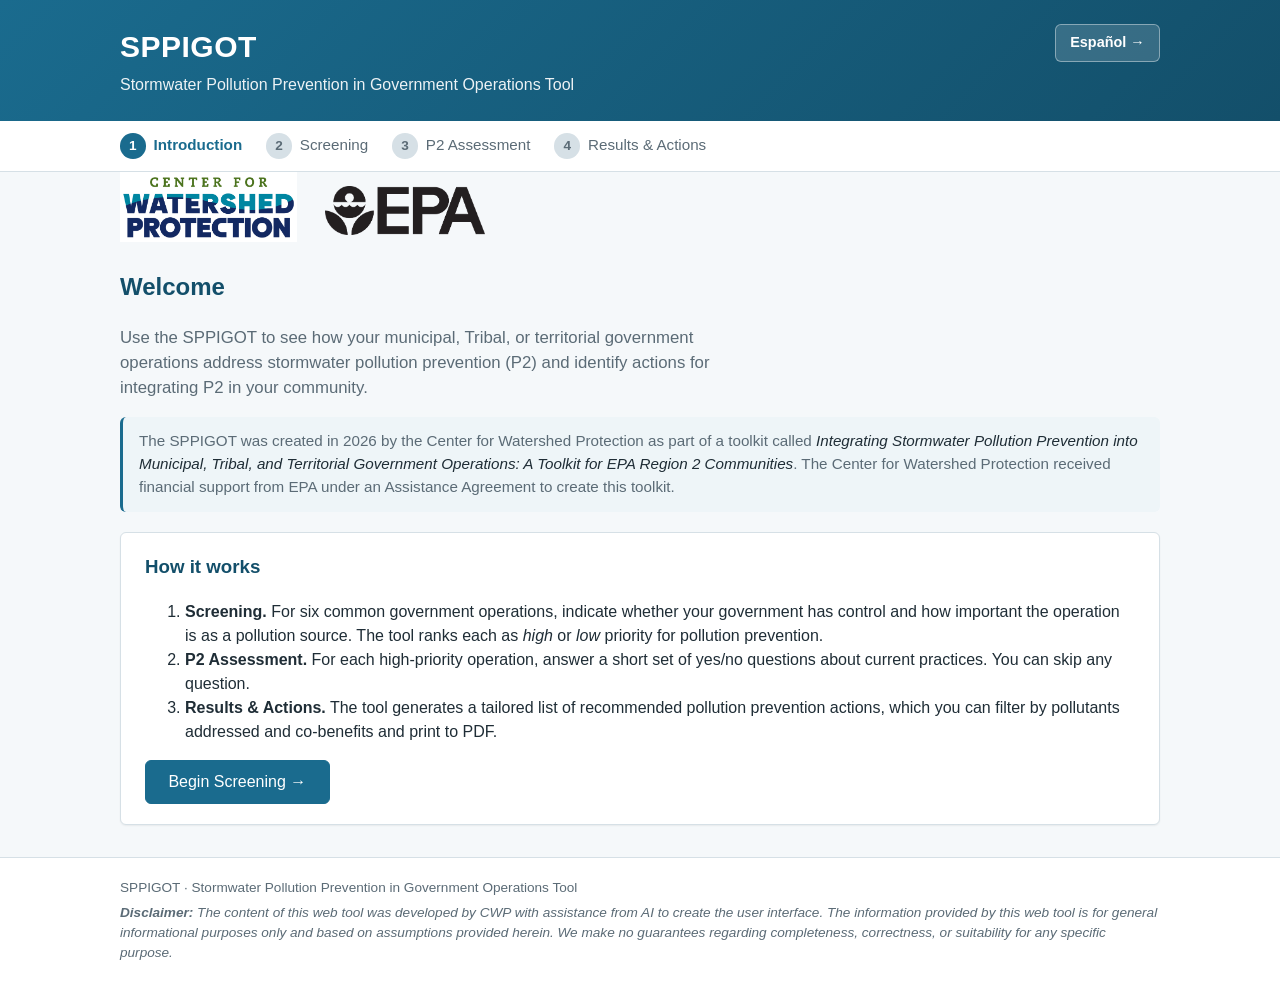
<file: index.html>
<!DOCTYPE html>
<html lang="en">
<head>
  <meta charset="UTF-8" />
  <meta name="viewport" content="width=device-width, initial-scale=1.0" />
  <title>SPPIGOT — Stormwater Pollution Prevention in Government Operations Tool</title>
  <link rel="stylesheet" href="css/styles.css" />
</head>
<body>
  <header class="site-header">
    <div class="container header-row">
      <div>
        <h1>SPPIGOT</h1>
        <p class="tagline">Stormwater Pollution Prevention in Government Operations Tool</p>
      </div>
      <a class="lang-switch" href="es.html" title="Ver en español">Español &rarr;</a>
    </div>
  </header>

  <nav class="stepper" aria-label="Progress">
    <div class="container">
      <ol>
        <li class="step active" data-step="intro"><span>1</span> Introduction</li>
        <li class="step" data-step="screening"><span>2</span> Screening</li>
        <li class="step" data-step="assessment"><span>3</span> P2 Assessment</li>
        <li class="step" data-step="results"><span>4</span> Results &amp; Actions</li>
      </ol>
    </div>
  </nav>

  <main class="container">

    <!-- INTRO -->
    <section id="section-intro" class="section active">
      <div class="logo-row">
        <a href="https://cwp.org/" target="_blank" rel="noopener noreferrer" aria-label="Center for Watershed Protection (opens in new tab)">
          <img src="CWP_logo.jpg" alt="Center for Watershed Protection" class="logo logo-cwp" />
        </a>
        <img src="EPA_Logo.png" alt="U.S. Environmental Protection Agency" class="logo logo-epa" />
      </div>
      <h2>Welcome</h2>
      <p class="lede">
        Use the SPPIGOT to see how your municipal, Tribal, or territorial government operations
        address stormwater pollution prevention (P2) and identify actions for integrating P2 in
        your community.
      </p>
      <p class="attribution">
        The SPPIGOT was created in 2026 by the Center for Watershed Protection as part of a toolkit
        called <em>Integrating Stormwater Pollution Prevention into Municipal, Tribal, and Territorial
        Government Operations: A Toolkit for EPA Region 2 Communities</em>. The Center for Watershed
        Protection received financial support from EPA under an Assistance Agreement to create this
        toolkit.
      </p>
      <div class="card">
        <h3>How it works</h3>
        <ol class="how-it-works">
          <li><strong>Screening.</strong> For six common government operations, indicate whether your government
            has control and how important the operation is as a pollution source. The tool ranks each as
            <em>high</em> or <em>low</em> priority for pollution prevention.</li>
          <li><strong>P2 Assessment.</strong> For each high-priority operation, answer a short set of
            yes/no questions about current practices. You can skip any question.</li>
          <li><strong>Results &amp; Actions.</strong> The tool generates a tailored list of recommended
            pollution prevention actions, which you can filter by pollutants addressed and co-benefits
            and print to PDF.</li>
        </ol>
        <button class="btn btn-primary btn-lg" data-go="screening">Begin Screening &rarr;</button>
      </div>
    </section>

    <!-- SCREENING -->
    <section id="section-screening" class="section">
      <h2>Step 1 &middot; Screening</h2>
      <p class="lede">
        For each operation below, answer the two questions. Operations your government does
        <strong>not</strong> control are automatically ranked low priority.
      </p>
      <div id="screening-list"></div>
      <div class="actions">
        <button class="btn" data-go="intro">&larr; Back</button>
        <button class="btn btn-primary" id="screening-next">See Priorities &rarr;</button>
      </div>
    </section>

    <!-- ASSESSMENT -->
    <section id="section-assessment" class="section">
      <h2>Step 2 &middot; P2 Assessment</h2>
      <p class="lede">
        Based on your screening, the operations below are <strong>high priority</strong> for
        pollution prevention. Answer the questions to assess current P2 practices. You can skip
        any question and move on.
      </p>
      <div id="priority-summary"></div>
      <div id="assessment-list"></div>
      <div class="actions">
        <button class="btn" data-go="screening">&larr; Back to Screening</button>
        <button class="btn btn-primary" id="assessment-next">View Recommended Actions &rarr;</button>
      </div>
    </section>

    <!-- RESULTS -->
    <section id="section-results" class="section">
      <h2>Step 3 &middot; Recommended Actions</h2>
      <p class="lede">
        Below are pollution prevention actions tailored to your responses. Each is shown because
        you answered <strong>No</strong> or <strong>Unknown</strong> for the related practice.
      </p>

      <div class="filters card no-print">
        <p class="filter-instructions">
          Click on any of the filters below to view actions that address the pollutants or
          co-benefits selected.
        </p>
        <div class="filter-group">
          <h4>Filter by pollutants addressed</h4>
          <div id="filter-pollutants" class="chip-row"></div>
        </div>
        <div class="filter-group">
          <h4>Filter by co-benefits</h4>
          <div id="filter-benefits" class="chip-row"></div>
        </div>
        <div class="filter-actions">
          <button class="btn btn-sm" id="filter-clear">Clear filters</button>
          <span id="filter-count" class="muted"></span>
        </div>
      </div>

      <div id="results-list"></div>

      <div class="actions no-print">
        <button class="btn" data-go="assessment">&larr; Back to Assessment</button>
        <button class="btn btn-primary" id="print-pdf">Print to PDF</button>
        <button class="btn" id="restart">Start Over</button>
      </div>
    </section>

  </main>

  <footer class="site-footer">
    <div class="container">
      <p>SPPIGOT &middot; Stormwater Pollution Prevention in Government Operations Tool</p>
      <p class="disclaimer">
        <strong>Disclaimer:</strong> The content of this web tool was developed by CWP with
        assistance from AI to create the user interface. The information provided by this web
        tool is for general informational purposes only and based on assumptions provided herein.
        We make no guarantees regarding completeness, correctness, or suitability for any specific
        purpose.
      </p>
    </div>
  </footer>

  <script src="js/data.js"></script>
  <script src="js/app.js"></script>
</body>
</html>
</file>
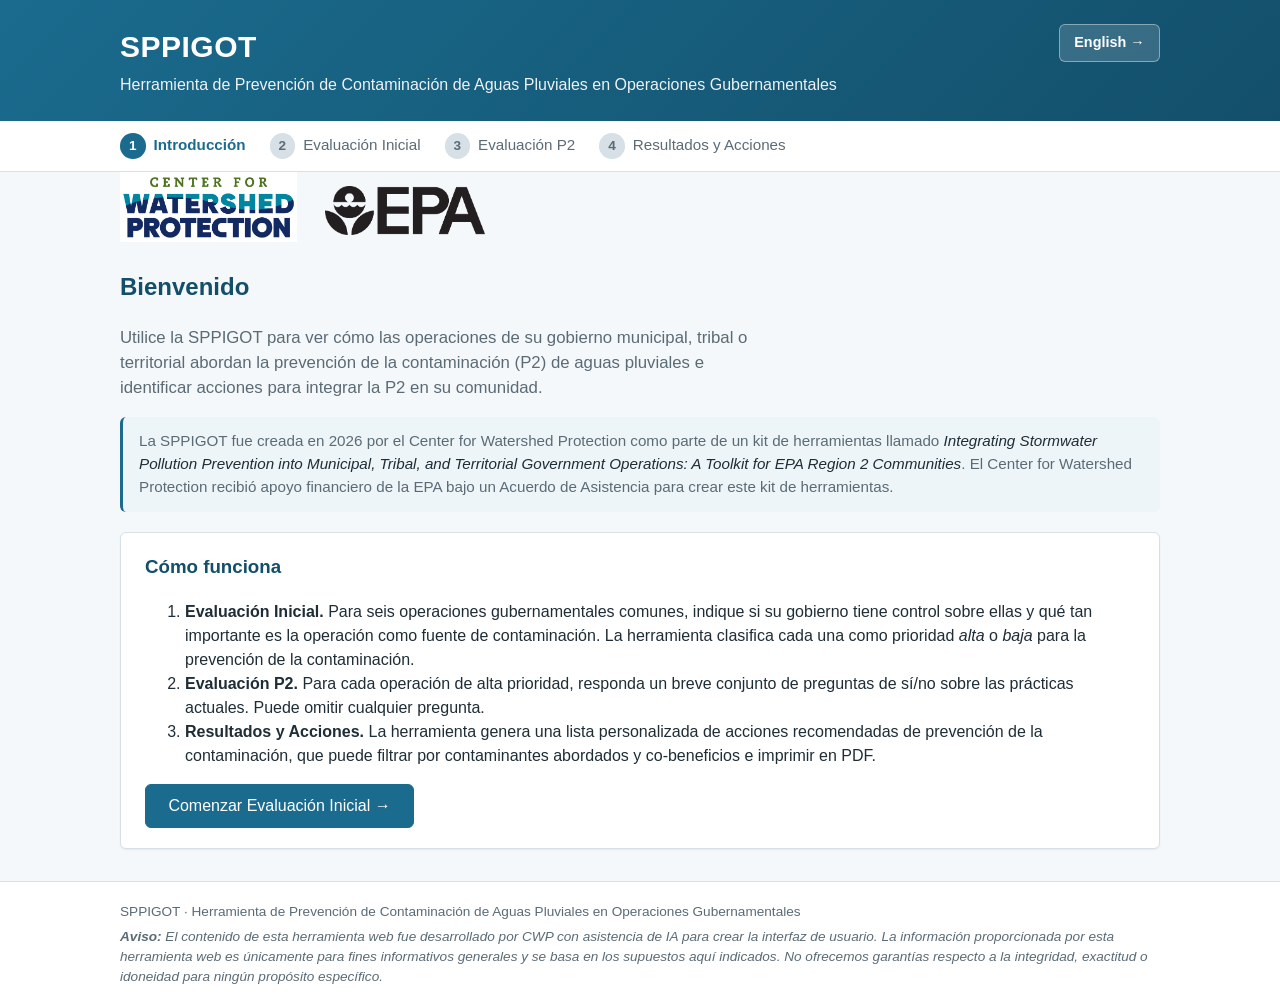
<file: es.html>
<!DOCTYPE html>
<html lang="es">
<head>
  <meta charset="UTF-8" />
  <meta name="viewport" content="width=device-width, initial-scale=1.0" />
  <title>SPPIGOT — Herramienta de Prevención de Contaminación de Aguas Pluviales en Operaciones Gubernamentales</title>
  <link rel="stylesheet" href="css/styles.css" />
</head>
<body>
  <header class="site-header">
    <div class="container header-row">
      <div>
        <h1>SPPIGOT</h1>
        <p class="tagline">Herramienta de Prevención de Contaminación de Aguas Pluviales en Operaciones Gubernamentales</p>
      </div>
      <a class="lang-switch" href="index.html" title="View in English">English &rarr;</a>
    </div>
  </header>

  <nav class="stepper" aria-label="Progreso">
    <div class="container">
      <ol>
        <li class="step active" data-step="intro"><span>1</span> Introducción</li>
        <li class="step" data-step="screening"><span>2</span> Evaluación Inicial</li>
        <li class="step" data-step="assessment"><span>3</span> Evaluación P2</li>
        <li class="step" data-step="results"><span>4</span> Resultados y Acciones</li>
      </ol>
    </div>
  </nav>

  <main class="container">

    <!-- INTRO -->
    <section id="section-intro" class="section active">
      <div class="logo-row">
        <a href="https://cwp.org/" target="_blank" rel="noopener noreferrer" aria-label="Center for Watershed Protection (se abre en una nueva pestaña)">
          <img src="CWP_logo.jpg" alt="Center for Watershed Protection" class="logo logo-cwp" />
        </a>
        <img src="EPA_Logo.png" alt="U.S. Environmental Protection Agency" class="logo logo-epa" />
      </div>
      <h2>Bienvenido</h2>
      <p class="lede">
        Utilice la SPPIGOT para ver cómo las operaciones de su gobierno municipal, tribal o
        territorial abordan la prevención de la contaminación (P2) de aguas pluviales e identificar
        acciones para integrar la P2 en su comunidad.
      </p>
      <p class="attribution">
        La SPPIGOT fue creada en 2026 por el Center for Watershed Protection como parte de un kit
        de herramientas llamado <em>Integrating Stormwater Pollution Prevention into Municipal,
        Tribal, and Territorial Government Operations: A Toolkit for EPA Region 2 Communities</em>.
        El Center for Watershed Protection recibió apoyo financiero de la EPA bajo un Acuerdo de
        Asistencia para crear este kit de herramientas.
      </p>
      <div class="card">
        <h3>Cómo funciona</h3>
        <ol class="how-it-works">
          <li><strong>Evaluación Inicial.</strong> Para seis operaciones gubernamentales comunes,
            indique si su gobierno tiene control sobre ellas y qué tan importante es la operación
            como fuente de contaminación. La herramienta clasifica cada una como prioridad
            <em>alta</em> o <em>baja</em> para la prevención de la contaminación.</li>
          <li><strong>Evaluación P2.</strong> Para cada operación de alta prioridad, responda un
            breve conjunto de preguntas de sí/no sobre las prácticas actuales. Puede omitir
            cualquier pregunta.</li>
          <li><strong>Resultados y Acciones.</strong> La herramienta genera una lista personalizada
            de acciones recomendadas de prevención de la contaminación, que puede filtrar por
            contaminantes abordados y co-beneficios e imprimir en PDF.</li>
        </ol>
        <button class="btn btn-primary btn-lg" data-go="screening">Comenzar Evaluación Inicial &rarr;</button>
      </div>
    </section>

    <!-- SCREENING -->
    <section id="section-screening" class="section">
      <h2>Paso 1 &middot; Evaluación Inicial</h2>
      <p class="lede">
        Para cada operación a continuación, responda las dos preguntas. Las operaciones que su
        gobierno <strong>no</strong> controla se clasifican automáticamente como prioridad baja.
      </p>
      <div id="screening-list"></div>
      <div class="actions">
        <button class="btn" data-go="intro">&larr; Atrás</button>
        <button class="btn btn-primary" id="screening-next">Ver Prioridades &rarr;</button>
      </div>
    </section>

    <!-- ASSESSMENT -->
    <section id="section-assessment" class="section">
      <h2>Paso 2 &middot; Evaluación P2</h2>
      <p class="lede">
        Según su evaluación inicial, las operaciones a continuación son <strong>alta prioridad</strong>
        para la prevención de la contaminación. Responda las preguntas para evaluar las prácticas
        actuales de P2. Puede omitir cualquier pregunta y continuar.
      </p>
      <div id="priority-summary"></div>
      <div id="assessment-list"></div>
      <div class="actions">
        <button class="btn" data-go="screening">&larr; Volver a Evaluación Inicial</button>
        <button class="btn btn-primary" id="assessment-next">Ver Acciones Recomendadas &rarr;</button>
      </div>
    </section>

    <!-- RESULTS -->
    <section id="section-results" class="section">
      <h2>Paso 3 &middot; Acciones Recomendadas</h2>
      <p class="lede">
        A continuación se presentan acciones de prevención de la contaminación adaptadas a sus
        respuestas. Cada una se muestra porque respondió <strong>No</strong> o
        <strong>Desconocido</strong> para la práctica relacionada.
      </p>

      <div class="filters card no-print">
        <p class="filter-instructions">
          Haga clic en cualquiera de los filtros a continuación para ver las acciones que abordan
          los contaminantes o co-beneficios seleccionados.
        </p>
        <div class="filter-group">
          <h4>Filtrar por contaminantes abordados</h4>
          <div id="filter-pollutants" class="chip-row"></div>
        </div>
        <div class="filter-group">
          <h4>Filtrar por co-beneficios</h4>
          <div id="filter-benefits" class="chip-row"></div>
        </div>
        <div class="filter-actions">
          <button class="btn btn-sm" id="filter-clear">Borrar filtros</button>
          <span id="filter-count" class="muted"></span>
        </div>
      </div>

      <div id="results-list"></div>

      <div class="actions no-print">
        <button class="btn" data-go="assessment">&larr; Volver a Evaluación</button>
        <button class="btn btn-primary" id="print-pdf">Imprimir en PDF</button>
        <button class="btn" id="restart">Empezar de Nuevo</button>
      </div>
    </section>

  </main>

  <footer class="site-footer">
    <div class="container">
      <p>SPPIGOT &middot; Herramienta de Prevención de Contaminación de Aguas Pluviales en Operaciones Gubernamentales</p>
      <p class="disclaimer">
        <strong>Aviso:</strong> El contenido de esta herramienta web fue desarrollado por CWP con
        asistencia de IA para crear la interfaz de usuario. La información proporcionada por esta
        herramienta web es únicamente para fines informativos generales y se basa en los supuestos
        aquí indicados. No ofrecemos garantías respecto a la integridad, exactitud o idoneidad
        para ningún propósito específico.
      </p>
    </div>
  </footer>

  <script src="js/data.es.js"></script>
  <script src="js/app.es.js"></script>
</body>
</html>
</file>
<file: css/styles.css>
/* SPPIGOT styles */
:root {
  --color-primary: #1a6b8e;
  --color-primary-dark: #134f6a;
  --color-accent: #2e8540;
  --color-accent-dark: #226a30;
  --color-bg: #f5f8fa;
  --color-surface: #ffffff;
  --color-border: #d6e0e6;
  --color-text: #1f2d36;
  --color-muted: #5b6b76;
  --color-warn: #b15a00;
  --color-high: #1a6b8e;
  --color-low: #6c757d;
  --shadow-sm: 0 1px 2px rgba(0,0,0,0.06);
  --shadow-md: 0 2px 8px rgba(0,0,0,0.08);
  --radius: 6px;
}

* { box-sizing: border-box; }
html, body { margin: 0; padding: 0; }
body {
  font-family: -apple-system, BlinkMacSystemFont, "Segoe UI", Roboto, "Helvetica Neue", Arial, sans-serif;
  color: var(--color-text);
  background: var(--color-bg);
  line-height: 1.5;
}
.container { max-width: 1080px; margin: 0 auto; padding: 0 1.25rem; }

/* Header */
.site-header {
  background: linear-gradient(135deg, var(--color-primary), var(--color-primary-dark));
  color: white;
  padding: 1.5rem 0;
  box-shadow: var(--shadow-md);
}
.site-header h1 { margin: 0; font-size: 1.875rem; letter-spacing: 0.5px; }
.site-header .tagline { margin: 0.25rem 0 0; font-size: 1rem; opacity: 0.92; }
.site-header .header-row {
  display: flex; justify-content: space-between; align-items: flex-start;
  gap: 1rem; flex-wrap: wrap;
}
.lang-switch {
  display: inline-block;
  padding: 0.45rem 0.9rem;
  background: rgba(255,255,255,0.15);
  border: 1px solid rgba(255,255,255,0.4);
  border-radius: var(--radius);
  color: white;
  text-decoration: none;
  font-size: 0.9rem;
  font-weight: 600;
  white-space: nowrap;
  transition: background 0.15s ease;
}
.lang-switch:hover { background: rgba(255,255,255,0.28); }

/* Stepper */
.stepper {
  background: var(--color-surface);
  border-bottom: 1px solid var(--color-border);
}
.stepper ol {
  list-style: none;
  margin: 0; padding: 0.75rem 0;
  display: flex; flex-wrap: wrap;
  gap: 0.5rem 1.5rem;
}
.stepper .step {
  font-size: 0.95rem;
  color: var(--color-muted);
  display: flex; align-items: center; gap: 0.5rem;
}
.stepper .step span {
  display: inline-flex;
  align-items: center; justify-content: center;
  width: 1.6rem; height: 1.6rem;
  border-radius: 50%;
  background: var(--color-border);
  color: var(--color-muted);
  font-weight: 700; font-size: 0.85rem;
}
.stepper .step.active { color: var(--color-primary); font-weight: 600; }
.stepper .step.active span { background: var(--color-primary); color: white; }
.stepper .step.done span { background: var(--color-accent); color: white; }

/* Sections */
main { padding: 1.5rem 0 4rem; }
.section { display: none; }
.section.active { display: block; }
.section h2 { margin-top: 0; color: var(--color-primary-dark); }
.lede { font-size: 1.05rem; color: var(--color-muted); max-width: 70ch; }

/* Card */
.card {
  background: var(--color-surface);
  border: 1px solid var(--color-border);
  border-radius: var(--radius);
  padding: 1.25rem 1.5rem;
  box-shadow: var(--shadow-sm);
  margin-bottom: 1rem;
}
.card h3 { margin-top: 0; color: var(--color-primary-dark); }

/* Buttons */
.btn {
  display: inline-block;
  padding: 0.55rem 1.1rem;
  border: 1px solid var(--color-border);
  background: white;
  color: var(--color-text);
  border-radius: var(--radius);
  font-size: 0.95rem;
  cursor: pointer;
  font-weight: 500;
  transition: all 0.15s ease;
}
.btn:hover { background: var(--color-bg); }
.btn-primary {
  background: var(--color-primary);
  border-color: var(--color-primary);
  color: white;
}
.btn-primary:hover { background: var(--color-primary-dark); border-color: var(--color-primary-dark); }
.btn-lg { padding: 0.75rem 1.4rem; font-size: 1rem; }
.btn-sm { padding: 0.3rem 0.7rem; font-size: 0.85rem; }
.actions { display: flex; gap: 0.75rem; margin-top: 1.5rem; flex-wrap: wrap; }

/* Screening list */
.op-card {
  background: var(--color-surface);
  border: 1px solid var(--color-border);
  border-left: 4px solid var(--color-primary);
  border-radius: var(--radius);
  padding: 1.1rem 1.25rem;
  margin-bottom: 1rem;
  box-shadow: var(--shadow-sm);
}
.op-card h3 { margin: 0 0 0.5rem; color: var(--color-primary-dark); font-size: 1.15rem; }
.op-meta { font-size: 0.92rem; color: var(--color-muted); margin: 0.5rem 0; }
.op-meta strong { color: var(--color-text); }
.op-questions {
  display: grid; grid-template-columns: 1fr;
  gap: 0.75rem; margin-top: 0.85rem;
  padding-top: 0.85rem;
  border-top: 1px dashed var(--color-border);
}
@media (min-width: 700px) {
  .op-questions { grid-template-columns: 1fr 1fr; }
}
.op-questions label {
  display: block; font-weight: 600;
  font-size: 0.92rem; margin-bottom: 0.3rem;
}
.op-questions select {
  width: 100%; padding: 0.5rem;
  border: 1px solid var(--color-border);
  border-radius: var(--radius);
  background: white; font-size: 0.95rem;
}
.op-questions select:disabled {
  background: #eef1f3; color: var(--color-muted);
}

/* Priority badge */
.badge {
  display: inline-block;
  padding: 0.15rem 0.6rem;
  border-radius: 999px;
  font-size: 0.78rem;
  font-weight: 700;
  text-transform: uppercase;
  letter-spacing: 0.4px;
}
.badge-high { background: #d8ecf3; color: var(--color-primary-dark); }
.badge-low { background: #e3e6e8; color: var(--color-low); }

/* Priority summary */
#priority-summary { margin: 1rem 0 1.5rem; }
.summary-grid {
  display: grid; gap: 0.5rem;
  grid-template-columns: 1fr;
}
@media (min-width: 600px) {
  .summary-grid { grid-template-columns: 1fr 1fr; }
}
.summary-item {
  background: var(--color-surface);
  border: 1px solid var(--color-border);
  border-radius: var(--radius);
  padding: 0.55rem 0.85rem;
  display: flex; justify-content: space-between; align-items: center;
  font-size: 0.92rem;
}

/* Assessment */
.assessment-op {
  background: var(--color-surface);
  border: 1px solid var(--color-border);
  border-radius: var(--radius);
  padding: 1.1rem 1.25rem;
  margin-bottom: 1.25rem;
  box-shadow: var(--shadow-sm);
}
.assessment-op h3 {
  margin: 0 0 0.5rem;
  color: var(--color-primary-dark);
  display: flex; justify-content: space-between; align-items: center; gap: 0.5rem;
  flex-wrap: wrap;
}
.assessment-op .q-row {
  display: grid; grid-template-columns: 1fr;
  gap: 0.4rem;
  padding: 0.7rem 0;
  border-top: 1px solid var(--color-border);
}
@media (min-width: 700px) {
  .assessment-op .q-row { grid-template-columns: 1fr 200px; align-items: center; }
}
.assessment-op .q-row:first-of-type { border-top: 1px solid var(--color-border); }
.assessment-op .q-text { font-size: 0.96rem; }
.assessment-op select {
  padding: 0.45rem;
  border: 1px solid var(--color-border);
  border-radius: var(--radius);
  background: white; font-size: 0.93rem;
}

/* Filters */
.filters { display: flex; flex-direction: column; gap: 0.85rem; }
.filter-group h4 { margin: 0 0 0.4rem; font-size: 0.92rem; color: var(--color-primary-dark); text-transform: uppercase; letter-spacing: 0.5px; }
.chip-row { display: flex; flex-wrap: wrap; gap: 0.4rem; }
.chip {
  display: inline-block;
  padding: 0.3rem 0.75rem;
  background: white;
  border: 1px solid var(--color-border);
  border-radius: 999px;
  font-size: 0.85rem;
  cursor: pointer;
  user-select: none;
  transition: all 0.15s ease;
}
.chip:hover { border-color: var(--color-primary); }
.chip.active {
  background: var(--color-primary);
  color: white;
  border-color: var(--color-primary);
}
.filter-actions { display: flex; align-items: center; gap: 0.85rem; margin-top: 0.25rem; }
.muted { color: var(--color-muted); font-size: 0.9rem; }

/* Results */
.result-op { margin-bottom: 1.5rem; }
.result-op h3 { color: var(--color-primary-dark); margin-bottom: 0.5rem; }
.action-card {
  background: var(--color-surface);
  border: 1px solid var(--color-border);
  border-left: 4px solid var(--color-accent);
  border-radius: var(--radius);
  padding: 0.9rem 1.1rem;
  margin-bottom: 0.7rem;
  box-shadow: var(--shadow-sm);
}
.action-card .q-context { font-size: 0.85rem; color: var(--color-muted); margin: 0 0 0.4rem; font-style: italic; }
.action-card .a-text { margin: 0 0 0.5rem; font-size: 0.97rem; }
.action-card .tag-row { display: flex; flex-wrap: wrap; gap: 0.3rem; margin-top: 0.4rem; }
.tag {
  display: inline-block;
  padding: 0.15rem 0.55rem;
  background: #eef5f8;
  color: var(--color-primary-dark);
  border-radius: 999px;
  font-size: 0.75rem;
  font-weight: 500;
}
.tag-benefit { background: #e6f2e8; color: var(--color-accent-dark); }

.empty-state {
  background: var(--color-surface);
  border: 1px dashed var(--color-border);
  border-radius: var(--radius);
  padding: 1.5rem;
  text-align: center;
  color: var(--color-muted);
}

/* Footer */
.site-footer {
  border-top: 1px solid var(--color-border);
  padding: 1rem 0;
  margin-top: 2rem;
  font-size: 0.85rem;
  color: var(--color-muted);
  background: var(--color-surface);
}
.site-footer p { margin: 0.25rem 0; }
.disclaimer { font-style: italic; }

/* Intro logos */
.logo-row {
  display: flex;
  align-items: center;
  justify-content: flex-start;
  gap: 1.75rem;
  flex-wrap: wrap;
  margin: 0 0 1.25rem;
}
.logo {
  height: 70px;
  width: auto;
  object-fit: contain;
}
.logo-cwp { max-width: 240px; }
.logo-epa { max-width: 160px; }

/* Intro attribution */
.attribution {
  font-size: 0.95rem;
  color: var(--color-muted);
  background: #eef5f8;
  border-left: 3px solid var(--color-primary);
  padding: 0.85rem 1rem;
  border-radius: var(--radius);
  margin: 1rem 0 1.25rem;
}
.attribution em { color: var(--color-text); }

/* Filter instructions */
.filter-instructions {
  margin: 0 0 0.5rem;
  font-size: 0.92rem;
  color: var(--color-muted);
}

/* Print */
@media print {
  .no-print, .stepper, .site-header { display: none !important; }
  body { background: white; }
  main { padding: 0; }
  .section { display: none; }
  .section#section-results { display: block !important; }
  .card, .action-card, .result-op { break-inside: avoid; box-shadow: none; }
}
</file>
